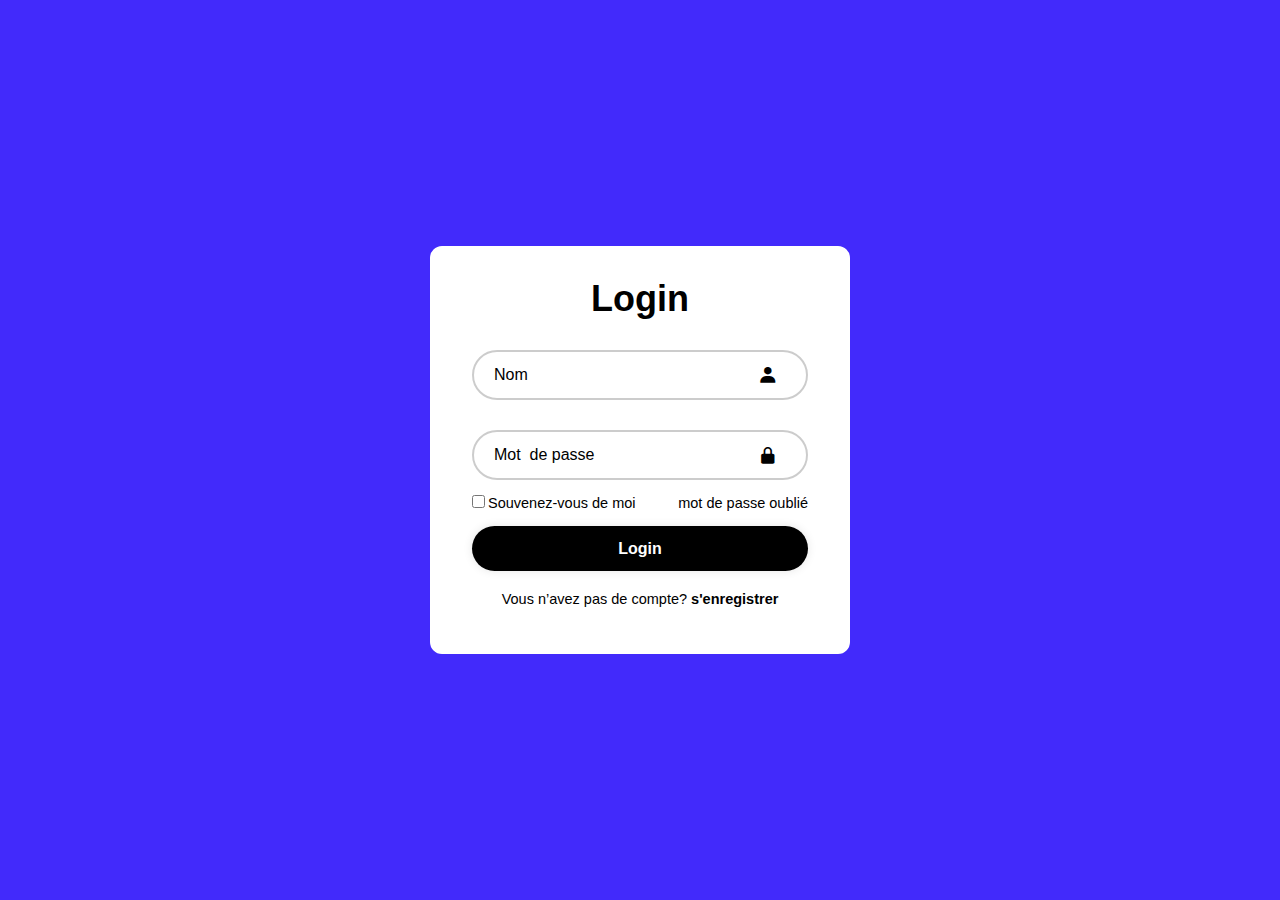
<file: login.html>
<!DOCTYPE html>
<html lang="en">
  <head>
    <meta charset="UTF-8" />
    <meta name="viewport" content="width=device-width, initial-scale=1.0" />
    <title>Se connecter</title>
    <link
      href="https://unpkg.com/boxicons@2.1.4/css/boxicons.min.css"
      rel="stylesheet"
    />
    <link rel="icon" type="image/x-icon" href="images/Logo.png">
  </head>
  <body>
    <div class="wrapper">
      <form action="">
        <h1>Login</h1>
        <div class="input-box">
          <input type="text" placeholder="Nom" required />
          <i class="bx bxs-user"></i>
        </div>
        <div class="input-box">
          <input type="password" placeholder="Mot  de passe" required />
          <i class="bx bxs-lock-alt"></i>
        </div>
        <div class="remember-forgot">
          <label><input type="checkbox" />Souvenez-vous de moi</label>
          <a href="forgetpassword.html">mot de passe oublié</a>
        </div>
        <button type="submit" class="btn">Login</button>
        <div class="register-link">
          <p>
            Vous n’avez pas de compte? <a href="register.html">s'enregistrer</a>
          </p>
        </div>
      </form>
    </div>
    <style>
      /* Login */
      * {
        margin: 0;
        padding: 0;
        box-sizing: border-box;
        font-family: "Poppins", sans-serif;
      }
      body {
        display: flex;
        justify-content: center;
        align-items: center;
        min-height: 100vh;
        background-color: #422afb;
      }
      .wrapper {
        width: 420px;
        background: #fff; /* Intérieur du cadre blanc */
        border: 2px solid #fff; /* Bordure blanche */
        color: #000; /* Texte noir pour contraster avec le fond blanc */
        border-radius: 12px;
        padding: 30px 40px;
      }
      .wrapper h1 {
        font-size: 36px;
        text-align: center;
        color: #000; /* Titre noir pour contraster avec le fond blanc */
      }
      .wrapper .input-box {
        position: relative;
        width: 100%;
        height: 50px;
        margin: 30px 0;
      }
      .input-box input {
        width: 100%;
        height: 100%;
        background: transparent;
        border: none;
        outline: none;
        border: 2px solid rgba(0, 0, 0, 0.2); /* Bordure des inputs noir clair */
        border-radius: 40px;
        font-size: 16px;
        color: #000; /* Texte noir pour contraster avec le fond blanc */
        padding: 20px 45px 20px 20px;
      }
      .input-box input::placeholder {
        color: #000; /* Placeholder noir pour contraster avec le fond blanc */
      }
      .input-box i {
        position: absolute;
        right: 20px;
        top: 30%;
        transform: translate(-50%);
        font-size: 20px;
        color: #000; /* Icône noir pour contraster avec le fond blanc */
      }
      .wrapper .remember-forgot {
        display: flex;
        justify-content: space-between;
        font-size: 14.5px;
        margin: -15px 0 15px;
        color: #000; /* Texte noir pour contraster avec le fond blanc */
      }
      .remember-forgot label input {
        accent-color: #000; /* Checkbox noir pour contraster avec le fond blanc */
        margin-right: 3px;
      }
      .remember-forgot a {
        color: #000; /* Lien noir pour contraster avec le fond blanc */
        text-decoration: none;
      }
      .remember-forgot a:hover {
        text-decoration: underline;
      }
      .wrapper .btn {
        width: 100%;
        height: 45px;
        background: #000; /* Bouton noir pour contraster avec le fond blanc */
        border: none;
        outline: none;
        border-radius: 40px;
        box-shadow: 0 0 10px rgba(0, 0, 0, 0.1);
        cursor: pointer;
        font-size: 16px;
        color: #fff; /* Texte du bouton en blanc pour contraster avec le fond noir */
        font-weight: 600;
      }
      .wrapper .register-link {
        font-size: 14.5px;
        text-align: center;
        margin: 20px 0 15px;
        color: #000; /* Texte noir pour contraster avec le fond blanc */
      }
      .register-link p a {
        color: #000; /* Lien noir pour contraster avec le fond blanc */
        text-decoration: none;
        font-weight: 600;
      }
      .register-link p a:hover {
        text-decoration: underline;
      }
      /* fin Login */
      /* register */
      /* Styles communs déjà fournis ci-dessus */

      .wrapper select {
        width: 100%;
        height: 100%;
        background: transparent;
        border: none;
        outline: none;
        border: 2px solid rgba(0, 0, 0, 0.2); /* Bordure des selects noir clair */
        border-radius: 40px;
        font-size: 16px;
        color: #000; /* Texte noir pour contraster avec le fond blanc */
        padding: 15px 20px;
        appearance: none;
      }
      .wrapper select option {
        background: #fff; /* Option avec fond blanc */
        color: #000; /* Texte noir */
      }
      .wrapper select:focus,
      .wrapper select:hover {
        border: 2px solid rgba(0, 0, 0, 0.5); /* Bordure des selects en hover noir plus foncé */
      }
      .input-box i.bxs-user-detail {
        top: 30%;
        color: #000; /* Icône noir pour contraster avec le fond blanc */
      }
      .input-box i.bxs-key {
        position: absolute;
        right: 20px;
        top: 30%;
        transform: translate(-50%);
        font-size: 20px;
        color: #000; /* Icône noir pour contraster avec le fond blanc */
      }
      @media (max-width: 768px) {
        .wrapper {
          padding: 20px;
        }
        .wrapper h1 {
          font-size: 28px;
        }
        .wrapper .input-box input {
          padding: 15px 40px 15px 15px;
        }
        .wrapper .btn {
          height: 40px;
          font-size: 14px;
        }
      }

      @media (max-width: 480px) {
        .wrapper {
          padding: 15px;
        }
        .wrapper h1 {
          font-size: 24px;
        }
        .wrapper .input-box input {
          padding: 10px 35px 10px 10px;
        }
        .wrapper .btn {
          height: 35px;
          font-size: 12px;
        }
      }
    </style>
  </body>
</html>
</file>
